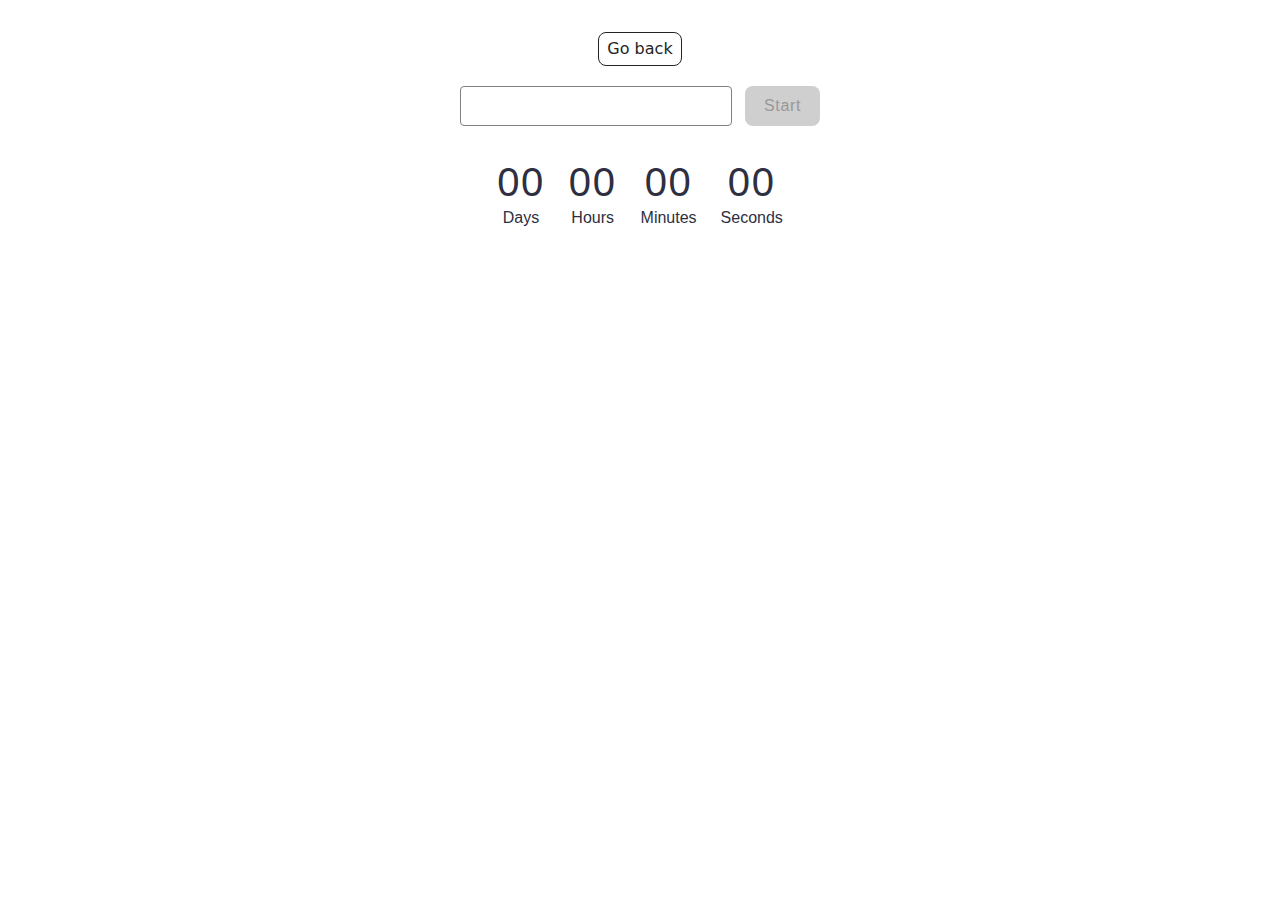
<file: src/1-timer.html>
<!DOCTYPE html>
<html lang="en">
  <head>
    <meta charset="UTF-8" />
    <meta http-equiv="X-UA-Compatible" content="IE=edge" />
    <meta name="viewport" content="width=device-width, initial-scale=1.0" />
    <title>Timer</title>
    <link rel="stylesheet" href="./css/styles.css" />
  </head>
  <body>
    <main>
      <div class="container">
        <a class="back-link" href="./index.html">Go back</a>
      </div>

      <input type="text" id="datetime-picker" />
      <button type="button" data-start class="btn-start" disabled>Start</button>

      <div class="timer">
        <div class="field">
          <span class="value" data-days>00</span>
          <span class="label">Days</span>
        </div>
        <div class="field">
          <span class="value" data-hours>00</span>
          <span class="label">Hours</span>
        </div>
        <div class="field">
          <span class="value" data-minutes>00</span>
          <span class="label">Minutes</span>
        </div>
        <div class="field">
          <span class="value" data-seconds>00</span>
          <span class="label">Seconds</span>
        </div>
      </div>
    </main>
    <script type="module" src="./js/1-timer.js"></script>
  </body>
</html>
</file>
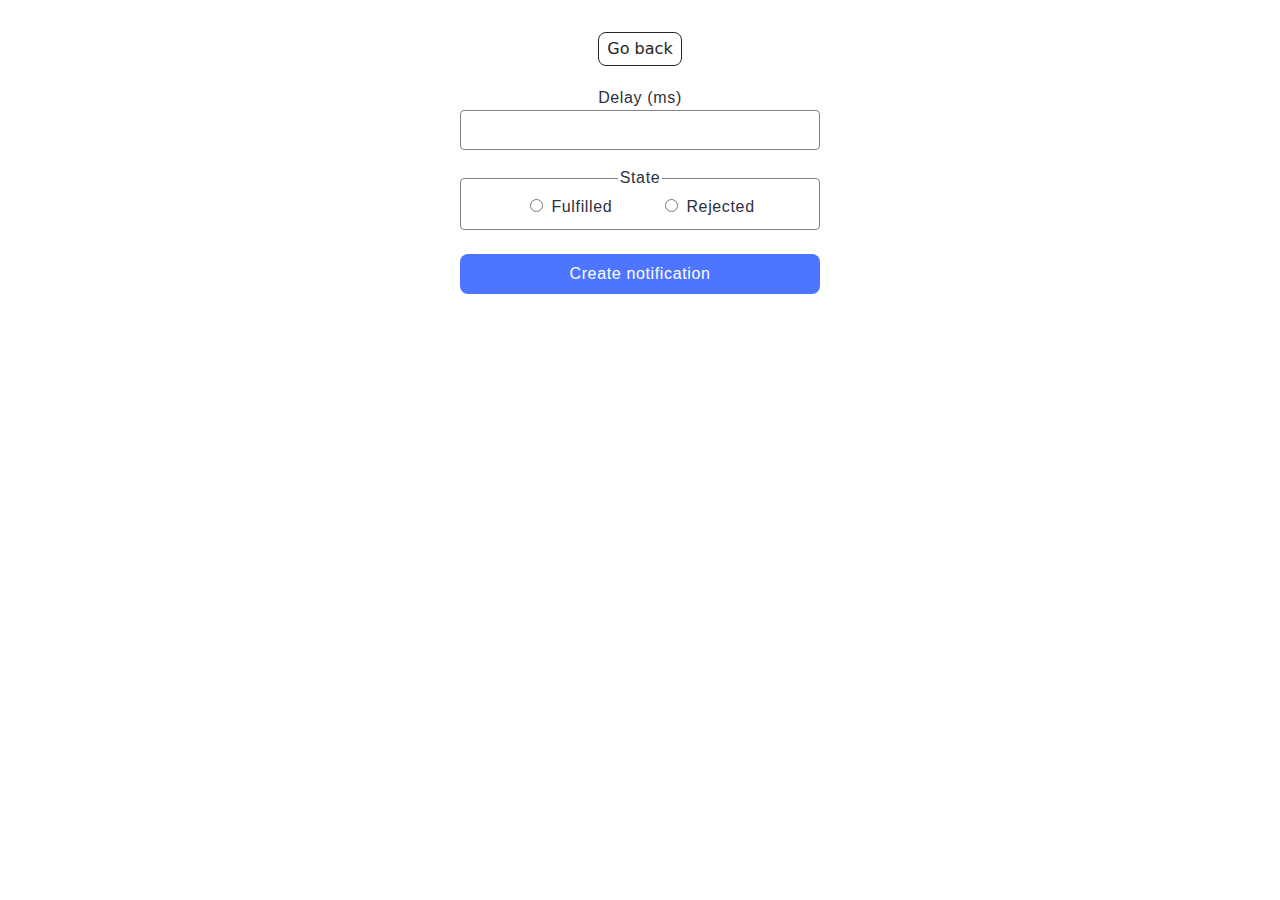
<file: src/2-snackbar.html>
<!DOCTYPE html>
<html lang="en">
  <head>
    <meta charset="UTF-8" />
    <meta http-equiv="X-UA-Compatible" content="IE=edge" />
    <meta name="viewport" content="width=device-width, initial-scale=1.0" />
    <title>Snackbar</title>
    <link rel="stylesheet" href="./css/styles.css" />
  </head>
  <body>
    <main>
      <div class="container">
        <a class="back-link" href="./index.html">Go back</a>
      </div>
      <form class="form">
        <label>
          Delay (ms)
          <input type="number" name="delay" required />
        </label>

        <fieldset>
          <legend>State</legend>
          <label>
            <input type="radio" name="state" value="fulfilled" required />
            Fulfilled
          </label>
          <label>
            <input type="radio" name="state" value="rejected" required />
            Rejected
          </label>
        </fieldset>

        <button type="submit">Create notification</button>
      </form>
    </main>
    <script type="module" src="./js/2-snackbar.js"></script>
  </body>
</html>
</file>
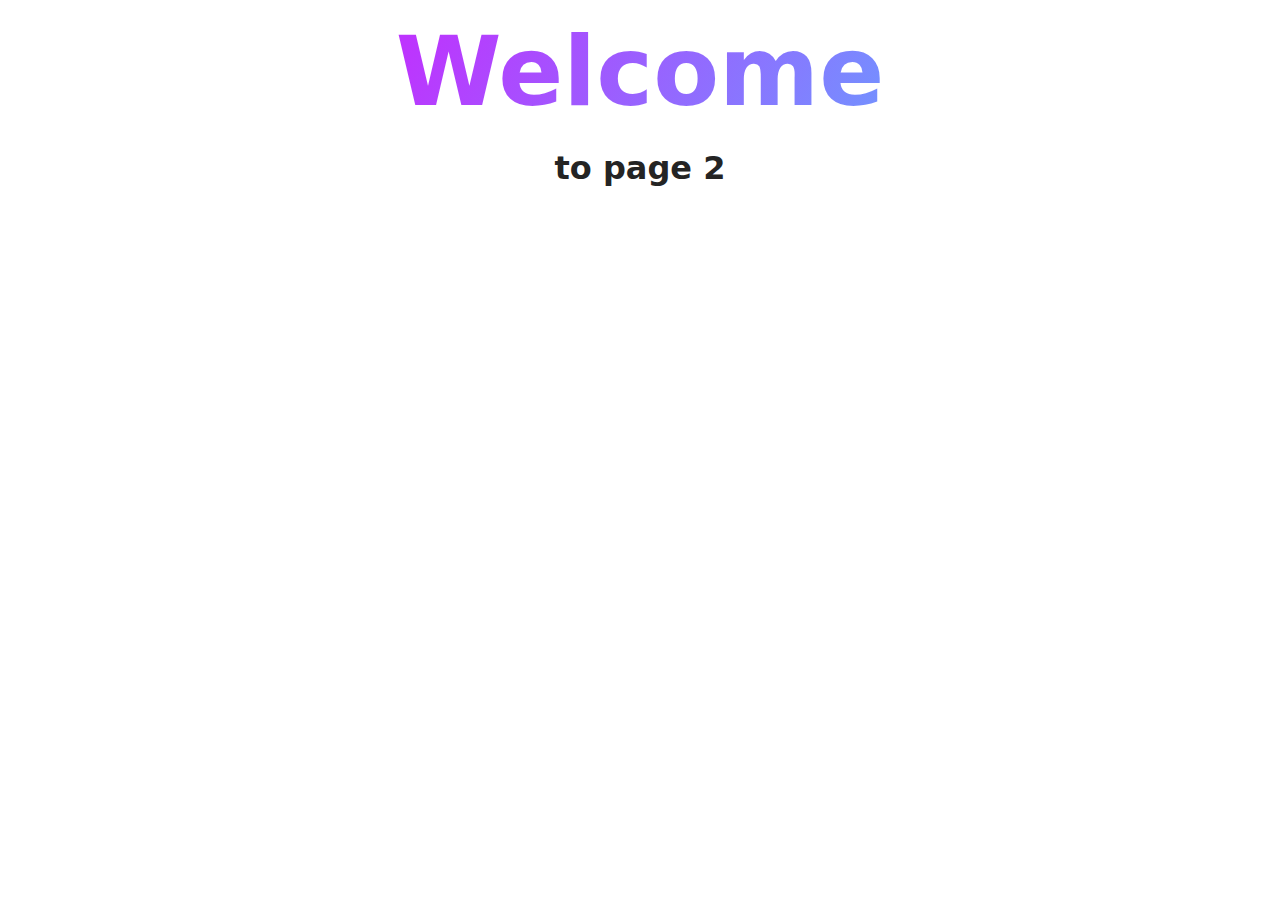
<file: src/page-2.html>
<!DOCTYPE html>
<html lang="en">
  <head>
    <meta charset="UTF-8" />
    <meta http-equiv="X-UA-Compatible" content="IE=edge" />
    <meta name="viewport" content="width=device-width, initial-scale=1.0" />
    <title>Page 2</title>
    <link rel="stylesheet" href="./css/styles.css" />
  </head>
  <body>
    <load
      src="./partials/header.html"
      icon-path="./img/sprite.svg#logo"
      highlight-act="active"
    />

    <main>
      <div class="container">
        <h1 class="main-title">
          <span class="main-title-gradient">Welcome</span> to page 2
        </h1>
        <load src="./partials/back-link.html" />
      </div>
    </main>

    <load src="./partials/footer.html" />
  </body>
</html>
</file>
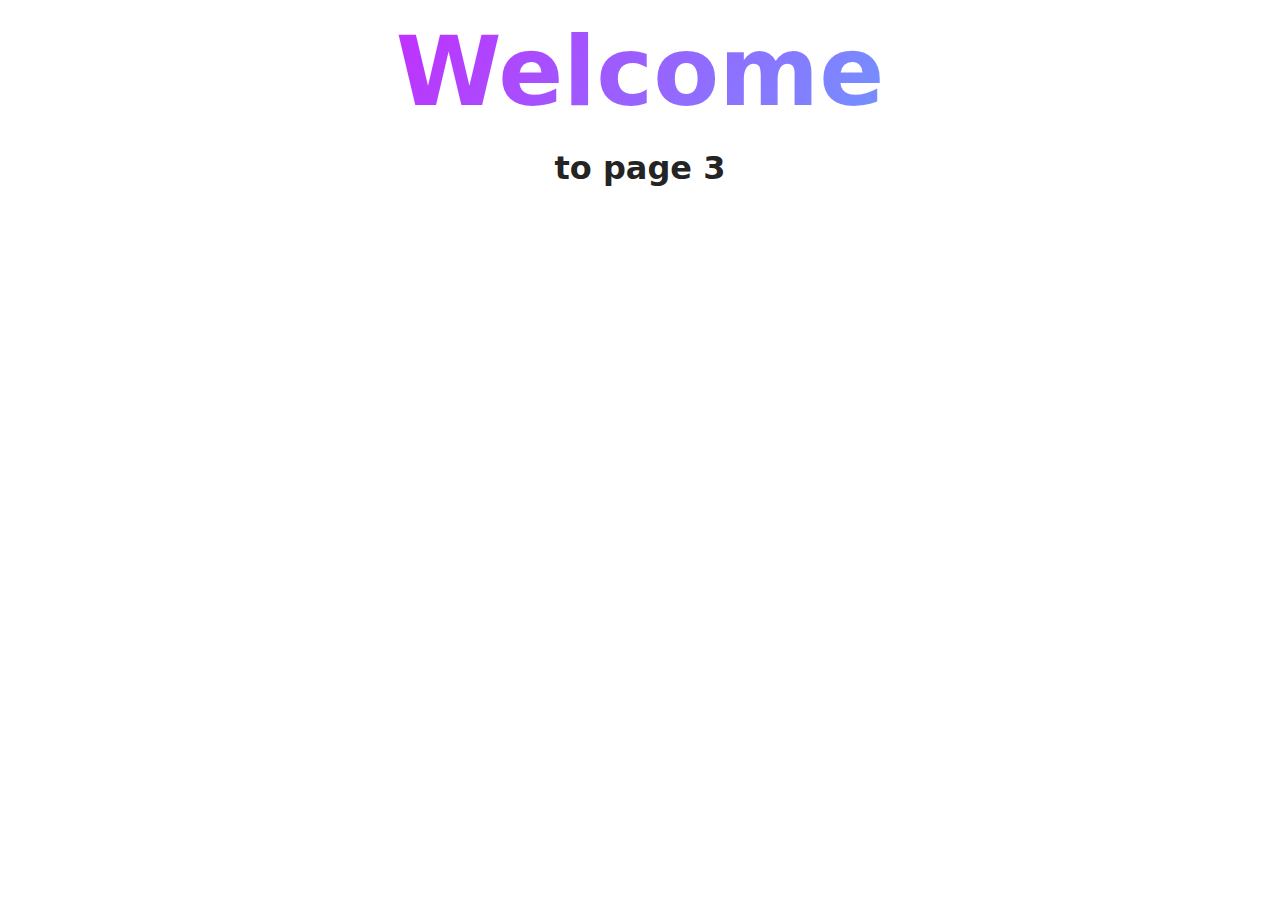
<file: src/page-3.html>
<!DOCTYPE html>
<html lang="en">
  <head>
    <meta charset="UTF-8" />
    <meta http-equiv="X-UA-Compatible" content="IE=edge" />
    <meta name="viewport" content="width=device-width, initial-scale=1.0" />
    <title>Page 3</title>
    <link rel="stylesheet" href="./css/styles.css" />
  </head>
  <body>
    <load
      src="./partials/header.html"
      icon-path="./img/sprite.svg#logo"
      highlight-curr="active"
    />

    <main>
      <div class="container">
        <h1 class="main-title">
          <span class="main-title-gradient">Welcome</span> to page 3
        </h1>
        <load src="./partials/back-link.html" />
      </div>
    </main>

    <load src="./partials/footer.html" />
  </body>
</html>
</file>
<file: src/css/styles.css>
/**
  |============================
  | include css partials with
  | default @import url()
  |============================
*/
/* Common styles */
@import url('./reset.css');
@import url('./base.css');
@import url('./container.css');
@import url('./animations.css');

/* Sections style */
@import url('./header.css');
@import url('./vite-promo.css');
@import url('./badges.css');
@import url('./back-link.css');
@import url('./footer.css');
@import url('./1-timer.css');
@import url('./2-snackbar.css');
</file>
